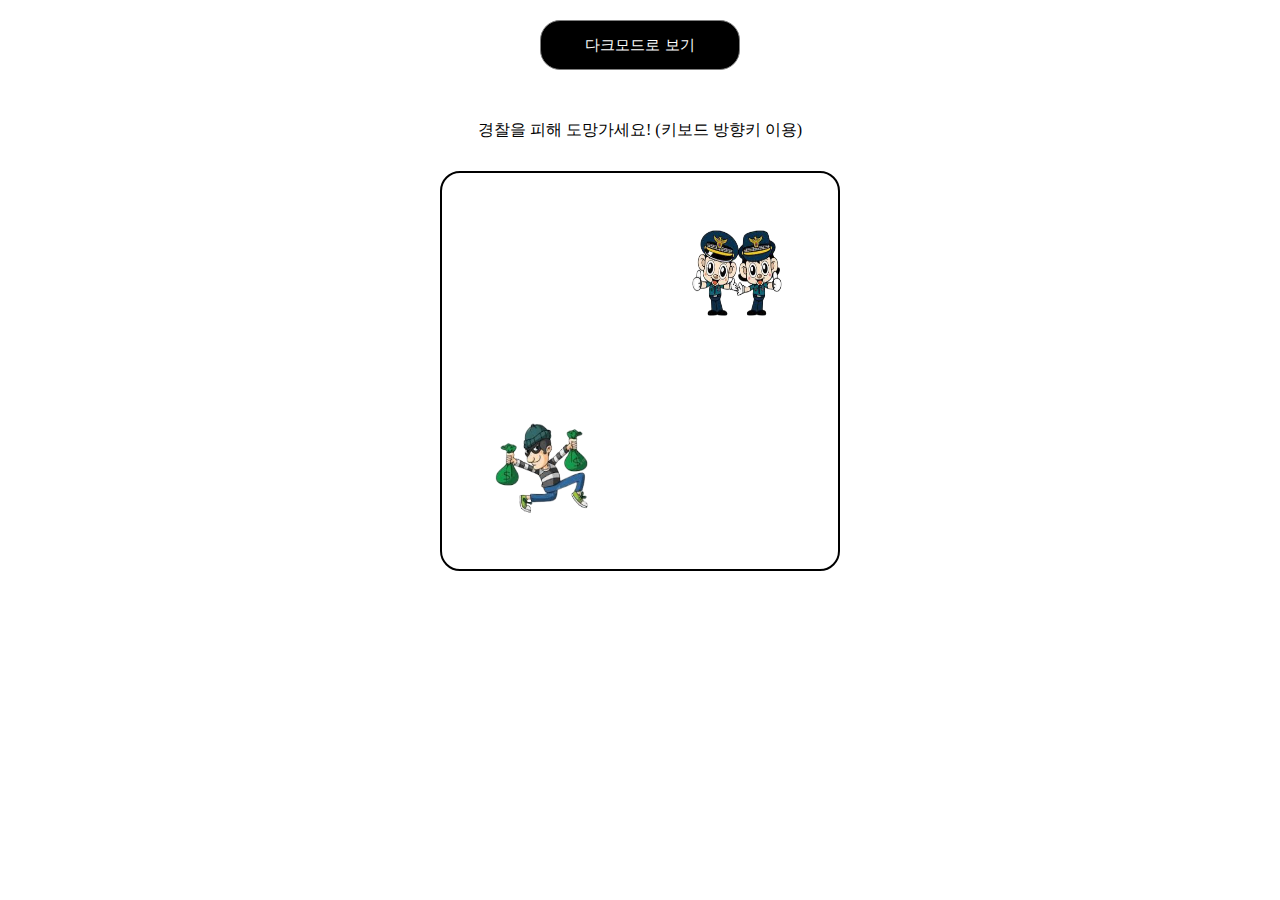
<file: src/quiz/index.html>
<!DOCTYPE html>
<html lang="ko">
<head>
    <meta charset="UTF-8">
    <meta name="viewport" content="width=device-width, initial-scale=1.0">
    <title>Cops And Robbers</title>
    <link rel="stylesheet" href="style.css">
    <script defer src="app.js"></script>
</head>
<body>
    <div id="mode">
        <button id="light-mode">다크모드로 보기</button>
      </div>
      <div id="container">
        <table id="table">
          <caption style="margin-bottom: 30px">
            경찰을 피해 도망가세요! (키보드 방향키 이용)
          </caption>
            <tr>
                <td><img src="/images/white.png" id="left-top"></td>
                <td><img src="/images/police.png" id="right-top"></td>
            </tr>
            <tr>
                <td><img src="/images/theft.png" id="left-bottom"></td>
                <td><img src="/images/white.png" id="right-bottom"></td>
            </tr>
        </table>
            <p class="popup">GAME OVER!!!
                <img src="/images/end.JPG">
                <button id="restart"><a href="index.html">RESTART</a></button>
            </p>
    </div>
</body>
</html>
</file>
<file: src/quiz/style.css>
* {
    margin: 0;
    padding: 0;
}

a {
    text-decoration: none;
    color: black;
}

#container {
    text-align: center;
}

#table {
    border-radius: 20px;
    margin: auto;
    margin-top: 50px;
    width: 400px;
    height: 400px;
    border: 2px solid;
    text-align: center;
    margin-bottom: 20px;
  }

tr img {
    width: 100px;
    height: 100px;
} 

.popup {
    display: none;
    justify-content: center;
    align-items: center;
    flex-direction: column;
    position: fixed;
    width: 100%;
    height: 100%;
    background-color: rgba(0, 0, 0, 0.7);
    left: 0;
    top: 0;
    color: #fff;
    font-size: 50px;
    z-index: 1;
  }

  #mode {
    display: flex;
  }
  #light-mode {
    margin: auto;
    width: 200px;
    height: 50px;
    border-radius: 20px;
    font-size: 15px;
    text-align: center;
    background-color: black;
    color: white;
    margin-top: 20px;
    border: 1px solid gray;
  }
</file>
